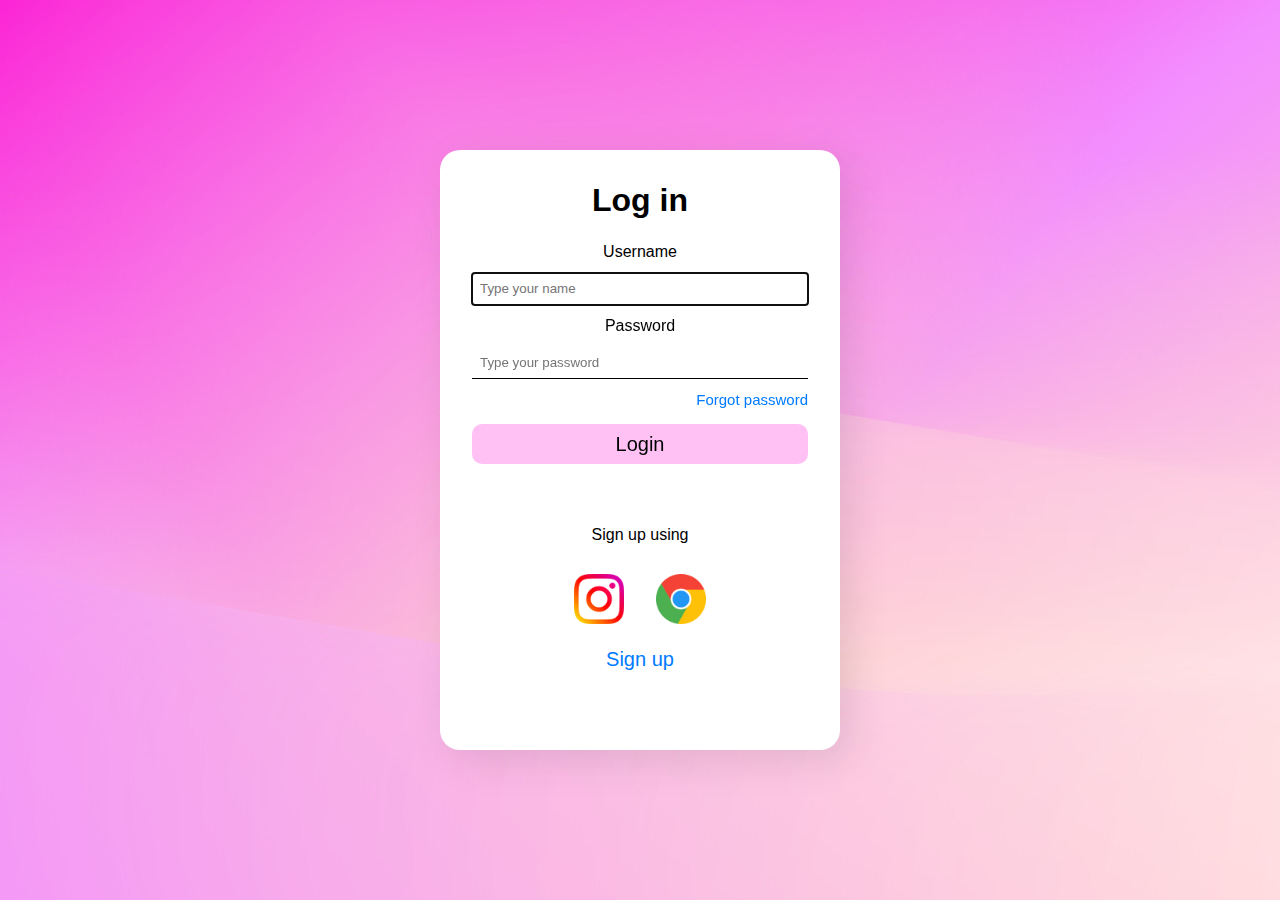
<file: index.html>
<!DOCTYPE html>
<html lang="en">
<head>
    <meta charset="UTF-8">
    <meta name="viewport" content="width=device-width, initial-scale=1.0">
    <link rel="stylesheet" href="style.css" type="text/css">
    <title>Laboratorio3</title>
</head>

<body>
    <section class="box">
        <p class="login"><b>Log in</b></p>
        <section class="form">
            <form method="post">
                <label class="input-name" for="input-name">Username</label>
                <input class="inputs" type="text" required autofocus placeholder="Type your name">
                
                <label class="input-password" for="input-password">Password</label>
                <input class="inputs" type="password" required placeholder="Type your password">
                
                <a class="forgot" href="">Forgot password</a>
                <input class="boton" type="submit" value="Login">
            </form>
        </section>
        <section class="imges">
            <p id="singup">Sign up using</p>
            <div class="social-icons">
                <img class="photo" src="instagram.png" alt="">
                <img class="photo" id="google" src="google.png" alt="">
            </div>
            <a href="">Sign up</a>
        </section>
    </section>
</body>
</html>
</file>
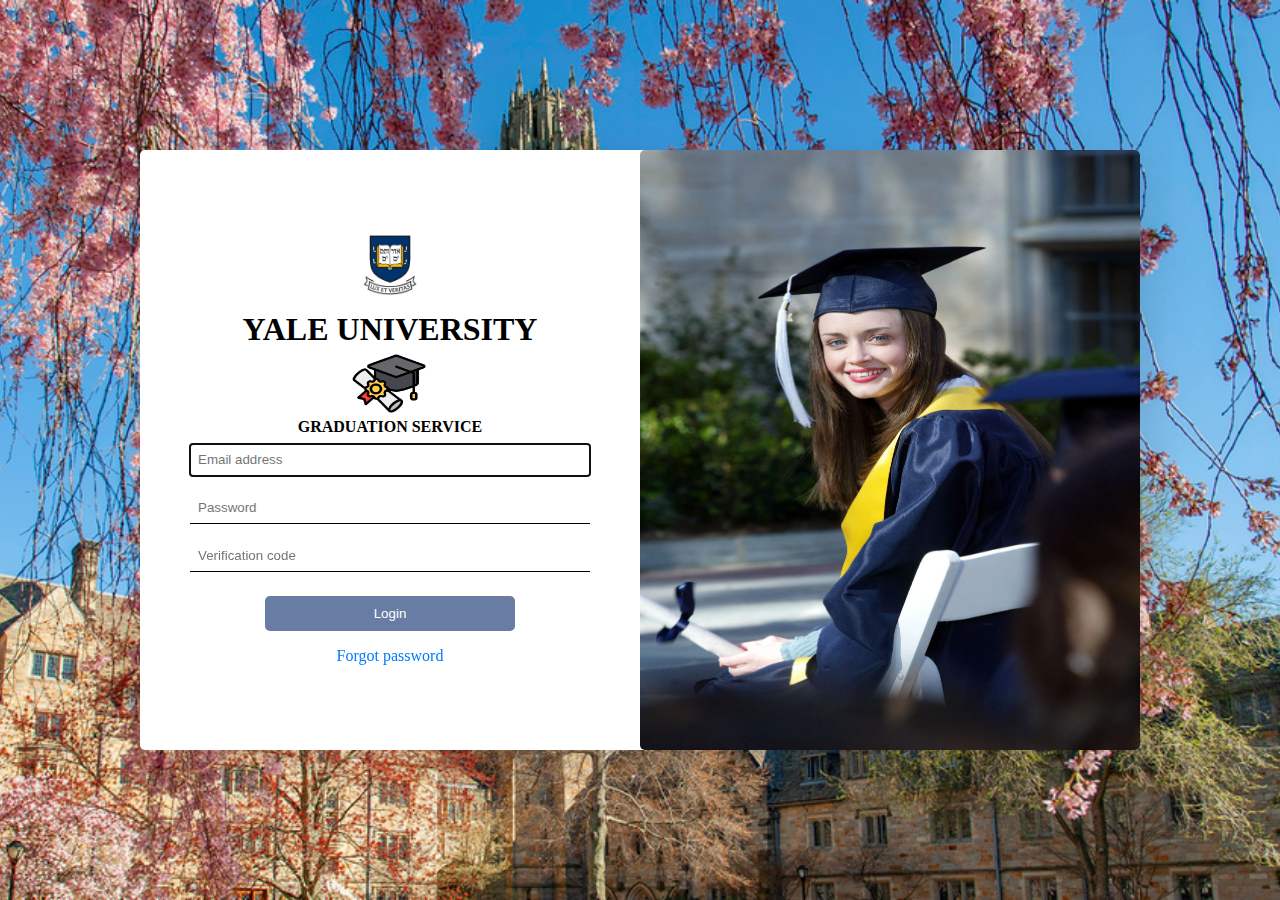
<file: index2.html>
<!DOCTYPE html>
<html lang="en">

<head>
    <meta charset="UTF-8">
    <meta name="viewport" content="width=device-width, initial-scale=1.0">
    <link rel="stylesheet" href="style2.css" type="text/css">
    <title>Document</title>
</head>

<body>
    <section class="box">
        <div class="login">
            <section id="sub">

                <div id="cajita">
                    <img id="yale" src="yale.png" alt="">
                    <h1>YALE UNIVERSITY</h1>
                    <img id="gorro" src="graduacion.png" alt="">
                    <p id="letra"><b>GRADUATION SERVICE</b></p>
                </div>



                <form method="post">
                    <input class="inputs" type="text" required autofocus placeholder="Email address">
                    <input class="inputs" type="password" required placeholder="Password">
                    <input class="inputs" type="code" required placeholder="Verification code">
                    <input class="boton" type="submit" value="Login">
                    <a class="forgot" href="">Forgot password</a>
                </form>


            </section>
        </div>

        <img class="graduada" src="graduate.webp" alt="">

    </section>
</body>

</html>
</file>
<file: style.css>
* {
    padding: 0;
    margin: 0;
    box-sizing: border-box;
    font-family: "Roboto", sans-serif;
}

body {
    background-image: url(fondo.jpg);
    display: flex;
    justify-content: center;
    align-items: center;
    height: 100vh;
}

.box {
    border-radius: 20px;
    width: 400px;
    height: 600px;
    background-color: white;
    box-shadow: 10px 10px 40px rgba(0, 0, 0, 0.1);
    display: flex;
    flex-direction: column;
    align-items: center;
    padding: 2rem;
}

.login {
    font-size: 2rem;
    margin-bottom: 1.5rem;
    text-align: center;
}

.form {
    width: 100%;
    display: flex;
    flex-direction: column;
    align-items: center;
}

form {
    display: flex;
    flex-direction: column;
    align-items: center;
    width: 100%;
}

.inputs {
    width: 100%;
    margin: 0.75rem 0;
    padding: 0.5rem;
    border: none;
    border-bottom: 1px solid black;
}

.forgot {
    font-size: 0.938rem;
    margin-bottom: 1rem;
    align-self: flex-end;
    color: #007BFF;
    text-decoration: none;
}

.forgot:hover {
    text-decoration: underline;
}

.boton {
    background-color: rgb(255, 193, 244);
    width: 100%;
    height: 40px;
    font-size: 1.25rem;
    border-radius: 10px;
    border: none;
    cursor: pointer;
    transition: background-color 0.3s ease;
}

.boton:hover {
    background-color: rgb(193, 201, 201);
}

.imges {
    width: 100%;
    text-align: center;
    margin-top: 2rem;
    display: flex;
    flex-direction: column;
    justify-content: end;
}
#singup{
    padding: 30px;
}

.social-icons {
    display: flex;
    justify-content: center;
    gap: 2rem;
    margin-bottom: 1.5rem;
}

.photo {
    width: 50px;
    height: 50px;
    cursor: pointer;
}

.imges a {
    color: #007BFF;
    text-decoration: none;
    font-size: 1.25rem;
}

.imges a:hover {
    text-decoration: underline;
}
</file>
<file: style2.css>
* {
    padding: 0;
    margin: 0;
    box-sizing: border-box;
}

body {
    background-image: url(background.png);
    background-repeat: no-repeat;
    background-size: cover; 
    background-position: center; 
    display: flex;
    justify-content: center;
    align-items: center;
    height: 100vh;
  
}


.box {
    width: 1000px;
    height: 600px;
    border-radius: 5px;
    background-color: white;
    display: flex;
    box-shadow: 10px 10px 40px rgba(0, 0, 0, 0.1);
}

.login {
    width: 50%;
    display: flex;
    justify-content: center;
    align-items: center;
    flex-direction: column;
}

.graduada {
    width: 50%;
    height: 100%;
    display: flex;
    justify-content: center;
    align-items: center;
    border-radius: 5px;
}

#cajita{
    display: flex;
    flex-direction: column;
    align-items: center;
}

#sub {
    width: 100%;
    display: flex;
    flex-direction: column;
    align-items: center;
}



form {
    display: flex;
    flex-direction: column;
    align-items: center;
    width: 100%;
}

.inputs {
    width: 80%;
    margin: 0.5rem 0;
    padding: 0.5rem;
    border: none;
    border-bottom: 1px solid black;
}

.boton {
    width: 50%;
    border-radius: 5px;
    height: 35px;
    border: none;
    background-color: #687ca4;
    color: white;
    margin: 1rem 0;
    cursor: pointer;
    transition: background-color 0.3s ease;
}

.boton:hover {
    background-color: #556b8d;
}

.forgot {
    color: #007BFF;
    text-decoration: none;
}

.forgot:hover {
    text-decoration: underline;
}

#yale {
    height: 60px;
    width: 100px;
    margin-bottom: 1rem;
}

#gorro {
    height: 70px;
    width: 80px;
}
</file>
